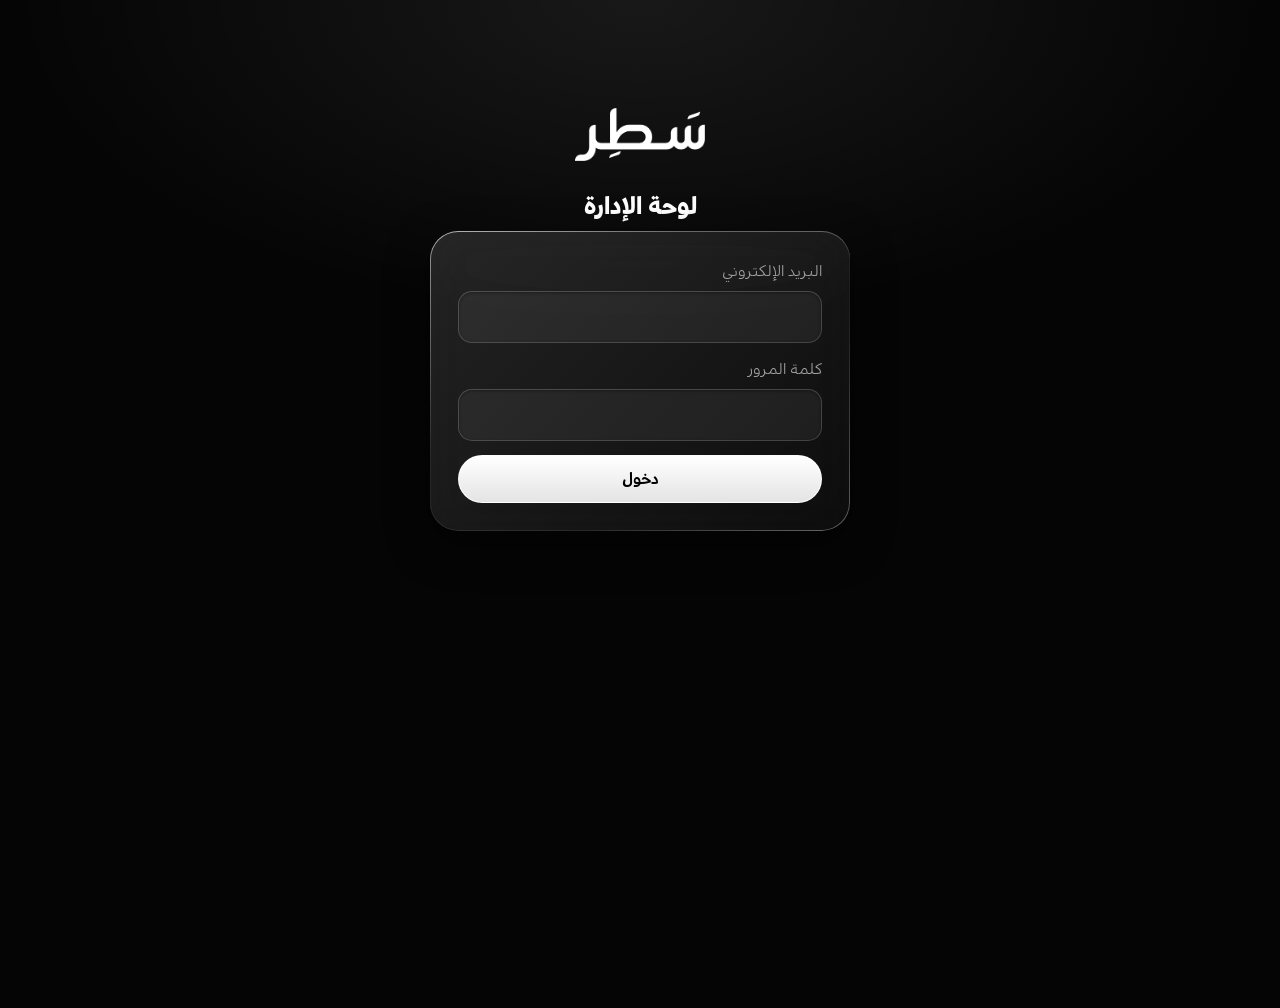
<file: admin/index.html>
<!doctype html>
<html lang="ar" dir="rtl">
<head>
<meta charset="utf-8">
<meta name="viewport" content="width=device-width,initial-scale=1,viewport-fit=cover">
<meta name="theme-color" content="#050505">
<meta name="robots" content="noindex,nofollow">
<title>لوحة الإدارة | سَطِر</title>
<link rel="stylesheet" href="../assets/fonts.css">
<link rel="stylesheet" href="../assets/pages.css">
</head>
<body>
<svg width="0" height="0" style="position:absolute" aria-hidden="true">
  <symbol id="i-close" viewBox="0 0 24 24"><path d="M6 6l12 12M18 6L6 18"/></symbol>
  <symbol id="i-home" viewBox="0 0 24 24"><path d="M3 11.5 12 4l9 7.5"/><path d="M5.5 10v9.5h13V10"/><path d="M10 19.5v-5h4v5"/></symbol>
</svg>

<!-- تسجيل الدخول -->
<div class="wrap" id="loginView" hidden>
  <div class="login">
    <div style="text-align:center;margin-bottom:10px"><img src="../assets/logo.png" alt="سَطِر" width="130" height="53" style="margin-inline:auto"></div>
    <h1 style="text-align:center;font-size:1.5rem">لوحة الإدارة</h1>
    <form id="loginForm" class="glass" novalidate>
      <div class="fld"><label for="em">البريد الإلكتروني</label><input id="em" type="email" dir="ltr" autocomplete="username" inputmode="email"></div>
      <div class="fld"><label for="pw">كلمة المرور</label><input id="pw" type="password" dir="ltr" autocomplete="current-password"></div>
      <p class="err" id="loginErr" role="alert" hidden></p>
      <button class="btn solid full" type="submit" id="loginBtn">دخول</button>
    </form>
  </div>
</div>

<!-- اللوحة -->
<div class="wrap wide" id="appView" hidden>
  <header class="top">
    <img src="../assets/logo.png" alt="سَطِر" width="640" height="262">
    <div style="display:flex;gap:8px;align-items:center;flex-wrap:wrap">
      <span class="help num" id="who"></span>
      <button class="btn ghost" type="button" id="refresh" style="padding:6px 16px">تحديث</button>
      <button class="btn ghost" type="button" id="out" style="padding:6px 16px">خروج</button>
    </div>
  </header>
  <h1>الطلبات</h1>
  <div class="stats" id="stats"></div>
  <div class="bar"><input class="grow" id="search" type="search" placeholder="ابحث بالاسم أو الهاتف أو رقم التتبع" aria-label="بحث"></div>
  <p class="err" id="listErr" role="alert" hidden></p>
  <div class="orders" id="orders"></div>
</div>

<!-- تفاصيل الطلب -->
<div class="ov" id="ov" role="dialog" aria-modal="true" aria-labelledby="ovTitle">
  <div class="sheet" id="sheet"></div>
</div>
<div class="toast" id="toast" hidden role="status"></div>

<script src="../assets/config.js"></script>
<script src="../assets/satr-api.js"></script>
<script>
(function () {
  'use strict';
  var $ = function (s, r) { return (r || document).querySelector(s); };
  var A = SATR.admin, ALL = [], filter = 'all', openId = null;

  function el(tag, cls, txt) { var e = document.createElement(tag); if (cls) e.className = cls; if (txt != null) e.textContent = txt; return e; }
  function when(iso) { try { return new Date(iso).toLocaleString('ar', { dateStyle: 'medium', timeStyle: 'short' }); } catch (e) { return ''; } }
  function money(t) { return t == null ? 'حسب الاتفاق' : t + ' شيكل'; }
  function toast(m) { var t = $('#toast'); t.textContent = m; t.hidden = false; clearTimeout(toast.t); toast.t = setTimeout(function () { t.hidden = true; }, 2400); }
  function view(name) { $('#loginView').hidden = name !== 'login'; $('#appView').hidden = name !== 'app'; }
  function waNum(p) { var d = String(p || '').replace(/\D/g, ''); if (d.length === 10 && d[0] === '0') d = '972' + d.slice(1); else if (d.length === 9) d = '972' + d; return d; }

  /* ---------- الدخول ---------- */
  function start() {
    if (!SATR.configured()) { view('login'); showLoginErr('الاتصال بقاعدة البيانات غير مُعدّ. عدّل assets/config.js.'); return; }
    if (!A.session()) { view('login'); return; }
    A.check().then(function (ok) { if (ok) enter(); else { A.signOut(); view('login'); } });
  }
  function showLoginErr(m) { var e = $('#loginErr'); e.textContent = m || ''; e.hidden = !m; }
  $('#loginForm').addEventListener('submit', function (ev) {
    ev.preventDefault(); showLoginErr('');
    var em = $('#em').value.trim(), pw = $('#pw').value;
    if (!em || !pw) { showLoginErr('أدخل البريد وكلمة المرور.'); return; }
    if (!SATR.configured()) { showLoginErr('الاتصال بقاعدة البيانات غير مُعدّ. عدّل assets/config.js.'); return; }
    var b = $('#loginBtn'); b.disabled = true; b.textContent = 'جارٍ الدخول…';
    A.signIn(em, pw).then(function () { $('#pw').value = ''; enter(); }, function (e) { showLoginErr(SATR.errorMessage(e)); })
      .then(function () { b.disabled = false; b.textContent = 'دخول'; });
  });
  $('#out').addEventListener('click', function () { A.signOut(); ALL = []; closeSheet(); view('login'); });

  function enter() {
    var s = A.session(); $('#who').textContent = s && s.email || '';
    view('app'); load();
  }

  /* ---------- القائمة ---------- */
  function load() {
    $('#listErr').hidden = true;
    return A.listOrders().then(function (rows) { ALL = rows || []; renderStats(); renderList(); },
      function (e) {
        if (e.code === 'not_admin') { A.signOut(); view('login'); showLoginErr('انتهت الجلسة. سجّل الدخول من جديد.'); return; }
        var m = $('#listErr'); m.textContent = SATR.errorMessage(e); m.hidden = false;
      });
  }
  $('#refresh').addEventListener('click', function () { load().then(function () { toast('تم التحديث'); }); });
  function byId(id) { for (var i = 0; i < ALL.length; i++) if (ALL[i].id === id) return ALL[i]; return null; }

  function renderStats() {
    var box = $('#stats'); box.textContent = '';
    var counts = { all: ALL.length }; SATR.STATUS.forEach(function (s) { counts[s] = 0; });
    ALL.forEach(function (o) { counts[o.status] = (counts[o.status] || 0) + 1; });
    [['all', 'كل الطلبات']].concat(SATR.STATUS.map(function (s) { return [s, SATR.statusLabel(s)]; })).forEach(function (p) {
      var b = el('button', 'stat' + (filter === p[0] ? ' on' : '')); b.type = 'button'; b.setAttribute('data-f', p[0]);
      b.appendChild(el('b', null, String(counts[p[0]] || 0))); b.appendChild(el('span', null, p[1]));
      b.addEventListener('click', function () { filter = p[0]; renderStats(); renderList(); });
      box.appendChild(b);
    });
  }

  function renderList() {
    var box = $('#orders'); box.textContent = '';
    var q = $('#search').value.trim().toLowerCase(), qd = q.replace(/\D/g, '');
    var rows = ALL.filter(function (o) {
      if (filter !== 'all' && o.status !== filter) return false;
      if (!q) return true;
      return o.name.toLowerCase().indexOf(q) > -1 || o.code.toLowerCase().indexOf(q) > -1 || (qd.length > 2 && o.phone_key.indexOf(qd.slice(-9)) > -1);
    });
    if (!rows.length) { box.appendChild(el('p', 'empty', ALL.length ? 'لا توجد طلبات مطابقة.' : 'لا توجد طلبات بعد.')); return; }
    rows.forEach(function (o) {
      var b = el('button', 'o'); b.type = 'button'; b.setAttribute('data-id', o.id);
      var l = el('div'); l.appendChild(el('h3', null, o.name + ' — ' + o.product_name + ' × ' + o.qty));
      l.appendChild(el('p', null, o.code + '  •  ' + o.city + '  •  ' + when(o.created_at)));
      var r = el('div', 'r'); r.appendChild(el('span', 'chip' + (o.status === 'new' ? ' on' : o.status === 'cancelled' ? ' bad' : ''), SATR.statusLabel(o.status, o.delivery_method)));
      r.appendChild(el('p', null, money(o.total)));
      b.appendChild(l); b.appendChild(r);
      b.addEventListener('click', function () { openSheet(o); });
      box.appendChild(b);
    });
  }
  $('#search').addEventListener('input', renderList);

  /* ---------- تفاصيل الطلب ---------- */
  function closeSheet() { openId = null; $('#ov').classList.remove('open'); document.body.style.overflow = ''; }
  $('#ov').addEventListener('click', function (e) { if (e.target === this) closeSheet(); });
  document.addEventListener('keydown', function (e) { if (e.key === 'Escape') closeSheet(); });

  function openSheet(o) {
    openId = o.id; renderSheet(o);
    $('#ov').classList.add('open'); document.body.style.overflow = 'hidden'; $('#sheet').scrollTop = 0;
    A.listEvents(o.id).then(function (ev) { if (openId === o.id) fillEvents(ev || [], o); }, function () {});
  }

  function row(k, v, extra) { var r = el('div', 'row'); r.appendChild(el('span', null, k)); var b = el('b', extra || null, v); r.appendChild(b); return r; }

  function renderSheet(o) {
    var s = $('#sheet'); s.textContent = '';
    var head = el('div', 'sh-head'); var h = el('h2', null, o.code); h.id = 'ovTitle'; h.className = 'num';
    var x = el('button', 'x'); x.type = 'button'; x.setAttribute('aria-label', 'إغلاق'); x.innerHTML = '<svg class="ic"><use href="#i-close"/></svg>';
    x.addEventListener('click', closeSheet); head.appendChild(h); head.appendChild(x); s.appendChild(head);

    var info = el('div');
    info.appendChild(row('الاسم', o.name));
    var pr = el('div', 'row'); pr.appendChild(el('span', null, 'الهاتف')); var pb = el('b'); var pa = el('a', 'num', o.phone); pa.href = 'tel:' + o.phone.replace(/[^\d+]/g, ''); pa.style.textDecoration = 'underline'; pb.appendChild(pa); pr.appendChild(pb); info.appendChild(pr);
    info.appendChild(row('الاستلام', o.delivery_method === 'pickup' ? 'استلام شخصي' : 'توصيل'));
    info.appendChild(row('المدينة', o.city));
    if (o.address) info.appendChild(row('العنوان', o.address));
    info.appendChild(row('المنتج', o.product_name));
    info.appendChild(row('الكمية', String(o.qty)));
    info.appendChild(row('الإجمالي', money(o.total)));
    if (o.site_link) { var lr = el('div', 'row'); lr.appendChild(el('span', null, 'رابط الموقع')); var lb = el('b'); var la = el('a', 'num', o.site_link); la.href = o.site_link; la.target = '_blank'; la.rel = 'noopener noreferrer'; la.style.textDecoration = 'underline'; lb.appendChild(la); lr.appendChild(lb); info.appendChild(lr); }
    if (o.details) { var dr = el('div', 'row'); dr.appendChild(el('span', null, 'التفاصيل')); dr.appendChild(el('b', 'pre', o.details)); info.appendChild(dr); }
    info.appendChild(row('تاريخ الطلب', when(o.created_at)));
    s.appendChild(info);

    var acts = el('div', 'acts');
    var wa = el('a', 'btn ghost', 'واتساب مع الزبون'); wa.href = 'https://wa.me/' + waNum(o.phone) + '?text=' + encodeURIComponent('مرحباً ' + o.name + '، بخصوص طلبك رقم ' + o.code + ' من سَطِر'); wa.target = '_blank'; wa.rel = 'noopener noreferrer';
    var tr = el('a', 'btn ghost', 'صفحة التتبع'); tr.href = '../track-order/?code=' + encodeURIComponent(o.code); tr.target = '_blank'; tr.rel = 'noopener noreferrer';
    acts.appendChild(wa); acts.appendChild(tr); s.appendChild(acts);

    /* تغيير الحالة */
    var sec = el('div', 'sec'); sec.appendChild(el('h3', null, 'تحديث الحالة (تظهر للزبون)'));
    var f1 = el('div', 'fld'); var sel = el('select'); sel.id = 'stSel'; sel.setAttribute('aria-label', 'الحالة');
    SATR.STATUS.forEach(function (st) { var op = el('option', null, SATR.statusLabel(st, o.delivery_method)); op.value = st; if (o.delivery_method === 'pickup' && st === 'out_for_delivery') op.disabled = true; if (st === o.status) op.selected = true; sel.appendChild(op); });
    f1.appendChild(sel); sec.appendChild(f1);
    var f2 = el('div', 'fld'); var note = el('input'); note.type = 'text'; note.id = 'stNote'; note.maxLength = 300; note.placeholder = 'ملاحظة للزبون (اختياري)'; note.setAttribute('aria-label', 'ملاحظة للزبون'); f2.appendChild(note); sec.appendChild(f2);
    var save = el('button', 'btn solid full', 'حفظ الحالة'); save.type = 'button'; save.id = 'stSave';
    save.addEventListener('click', function () {
      if (sel.value === o.status && !note.value.trim()) { toast('لم تتغير الحالة'); return; }
      save.disabled = true; save.textContent = 'جارٍ الحفظ…';
      A.setStatus(o.id, sel.value, note.value.trim()).then(function () {
        o.status = sel.value; note.value = ''; toast('تم حفظ الحالة');
        A.listEvents(o.id).then(function (ev) { if (openId === o.id) fillEvents(ev || [], o); }, function () {});
        return load();
      }, function (e) { toast(SATR.errorMessage(e)); }).then(function () { save.disabled = false; save.textContent = 'حفظ الحالة'; });
    });
    sec.appendChild(save); s.appendChild(sec);

    /* ملاحظة داخلية */
    var sec2 = el('div', 'sec'); sec2.appendChild(el('h3', null, 'ملاحظة داخلية (لا تظهر للزبون)'));
    var ta = el('textarea'); ta.id = 'inNote'; ta.maxLength = 2000; ta.value = o.internal_note || ''; ta.setAttribute('aria-label', 'ملاحظة داخلية');
    var f3 = el('div', 'fld'); f3.appendChild(ta); sec2.appendChild(f3);
    var sv2 = el('button', 'btn ghost', 'حفظ الملاحظة'); sv2.type = 'button'; sv2.id = 'inSave';
    sv2.addEventListener('click', function () {
      sv2.disabled = true;
      A.setInternalNote(o.id, ta.value).then(function () { o.internal_note = ta.value.trim() || null; toast('تم حفظ الملاحظة'); }, function (e) { toast(SATR.errorMessage(e)); })
        .then(function () { sv2.disabled = false; });
    });
    sec2.appendChild(sv2); s.appendChild(sec2);

    var sec3 = el('div', 'sec'); sec3.id = 'evBox'; sec3.appendChild(el('h3', null, 'سجل التحديثات')); sec3.appendChild(el('p', 'help', 'جارٍ التحميل…')); s.appendChild(sec3);
  }

  function fillEvents(ev, o) {
    var box = $('#evBox'); if (!box) return; box.textContent = ''; box.appendChild(el('h3', null, 'سجل التحديثات'));
    if (!ev.length) { box.appendChild(el('p', 'help', 'لا يوجد سجل.')); return; }
    ev.slice().reverse().forEach(function (e) {
      var r = el('div', 'row'); r.appendChild(el('span', null, SATR.statusLabel(e.status, o.delivery_method) + (e.note ? ' — ' + e.note : ''))); r.appendChild(el('b', null, when(e.created_at))); box.appendChild(r);
    });
  }

  start();
})();
</script>
</body>
</html>
</file>
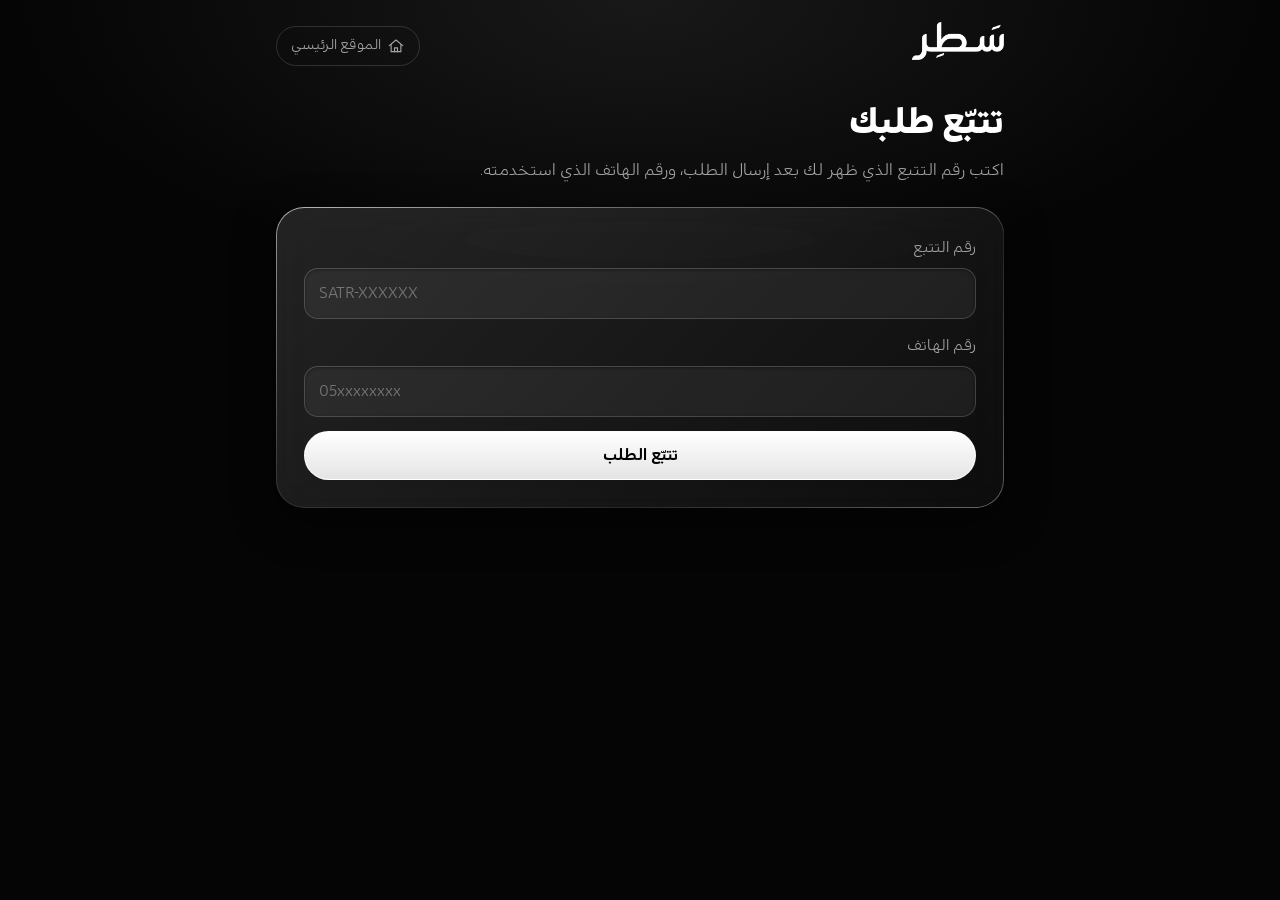
<file: track-order/index.html>
<!doctype html>
<html lang="ar" dir="rtl">
<head>
<meta charset="utf-8">
<meta name="viewport" content="width=device-width,initial-scale=1,viewport-fit=cover">
<meta name="theme-color" content="#050505">
<meta name="robots" content="noindex">
<title>تتبّع الطلب | سَطِر</title>
<link rel="stylesheet" href="../assets/fonts.css">
<link rel="stylesheet" href="../assets/pages.css">
</head>
<body>
<svg width="0" height="0" style="position:absolute" aria-hidden="true">
  <symbol id="i-check" viewBox="0 0 24 24"><path d="M5 12.5l4.5 4.5L19 7.5"/></symbol>
  <symbol id="i-home" viewBox="0 0 24 24"><path d="M3 11.5 12 4l9 7.5"/><path d="M5.5 10v9.5h13V10"/><path d="M10 19.5v-5h4v5"/></symbol>
</svg>

<div class="wrap">
  <header class="top">
    <a href="../" aria-label="سَطِر"><img src="../assets/logo.png" alt="سَطِر" width="640" height="262"></a>
    <a class="back" href="../"><svg class="ic"><use href="#i-home"/></svg>الموقع الرئيسي</a>
  </header>

  <h1>تتبّع طلبك</h1>
  <p class="sub">اكتب رقم التتبع الذي ظهر لك بعد إرسال الطلب، ورقم الهاتف الذي استخدمته.</p>

  <form id="f" class="glass" novalidate>
    <div class="fld"><label for="code">رقم التتبع</label>
      <input id="code" type="text" dir="ltr" placeholder="SATR-XXXXXX" autocomplete="off" autocapitalize="characters" spellcheck="false" maxlength="20"></div>
    <div class="fld"><label for="phone">رقم الهاتف</label>
      <input id="phone" type="tel" inputmode="tel" dir="ltr" placeholder="05xxxxxxxx" autocomplete="tel"></div>
    <p class="err" id="err" role="alert" hidden></p>
    <button class="btn solid full" type="submit" id="go">تتبّع الطلب</button>
  </form>

  <section class="res" id="res" hidden aria-live="polite"></section>
  <p class="hint" id="hint" hidden>تُحدَّث الحالة تلقائياً كل دقيقة.</p>
</div>

<script src="../assets/config.js"></script>
<script src="../assets/satr-api.js"></script>
<script>
(function () {
  'use strict';
  var $ = function (s, r) { return (r || document).querySelector(s); };
  var f = $('#f'), codeEl = $('#code'), phoneEl = $('#phone'), errEl = $('#err'), go = $('#go'), res = $('#res'), hint = $('#hint');
  var current = null, timer = null;

  function el(tag, cls, txt) { var e = document.createElement(tag); if (cls) e.className = cls; if (txt != null) e.textContent = txt; return e; }
  function digits(s) { return s.replace(/[٠-٩]/g, function (d) { return '٠١٢٣٤٥٦٧٨٩'.indexOf(d); }); }
  function when(iso) { try { return new Date(iso).toLocaleString('ar', { dateStyle: 'medium', timeStyle: 'short' }); } catch (e) { return ''; } }
  function money(t) { return t == null ? 'حسب الاتفاق' : t + ' شيكل'; }
  function showErr(m) { errEl.textContent = m || ''; errEl.hidden = !m; }

  /* تعبئة تلقائية: الرقم من الرابط، والهاتف من طلبات هذا الجهاز */
  var q = new URLSearchParams(location.search), qc = (q.get('code') || '').toUpperCase().slice(0, 20);
  if (qc) {
    codeEl.value = qc;
    try {
      var saved = JSON.parse(localStorage.getItem('satr.orders') || '[]') || [];
      for (var i = 0; i < saved.length; i++) if (saved[i].code === qc && saved[i].phone) { phoneEl.value = saved[i].phone; break; }
    } catch (e) {}
  }

  function render(o) {
    res.textContent = '';
    var card = el('div', 'glass'), head = el('div', 'res-head');
    var l = el('div'); l.appendChild(el('span', 'help', 'رقم التتبع')); l.appendChild(el('div', 'code-lg num', o.code));
    head.appendChild(l);
    var cancelled = o.status === 'cancelled';
    head.appendChild(el('span', 'chip ' + (cancelled ? 'bad' : 'on'), SATR.statusLabel(o.status, o.delivery_method)));
    card.appendChild(head);

    var kv = el('div', 'kv'); kv.style.margin = '14px 0 4px';
    [['المنتج', o.product_name], ['الكمية', String(o.qty)], ['السعر التقديري', money(o.total)],
     ['طريقة الاستلام', o.delivery_method === 'pickup' ? 'استلام شخصي' : 'توصيل'], ['تاريخ الطلب', when(o.created_at)]].forEach(function (p) {
      var d = el('div'); d.appendChild(el('span', null, p[0])); d.appendChild(el('b', null, p[1])); kv.appendChild(d);
    });
    card.appendChild(kv); res.appendChild(card);

    var events = o.events || [], last = {};
    events.forEach(function (e) { last[e.status] = e; });

    var tcard = el('div', 'glass');
    if (cancelled) {
      var b = el('div', 'big'); b.appendChild(el('strong', null, 'تم إلغاء هذا الطلب'));
      var ce = last.cancelled; if (ce && ce.note) b.appendChild(el('p', 'help', ce.note));
      b.appendChild(el('p', 'help', 'للاستفسار تواصل معنا عبر واتساب.'));
      tcard.appendChild(b);
    } else {
      var steps = SATR.flow(o.delivery_method), cur = steps.indexOf(o.status), ul = el('ul', 'tl');
      steps.forEach(function (s, n) {
        var li = el('li', n < cur ? 'done' : n === cur ? 'cur' : 'todo');
        if (n === cur) li.setAttribute('aria-current', 'step');
        var dot = el('span', 'dot');
        if (n <= cur) { dot.innerHTML = '<svg class="ic"><use href="#i-check"/></svg>'; }
        var body = el('div'); body.appendChild(el('h4', null, SATR.statusLabel(s, o.delivery_method)));
        var ev = last[s];
        if (ev) { body.appendChild(el('p', null, when(ev.at))); if (ev.note) body.appendChild(el('p', 'note', ev.note)); }
        li.appendChild(dot); li.appendChild(body); ul.appendChild(li);
      });
      tcard.appendChild(ul);
    }
    res.appendChild(tcard);

    if (events.length > 1) {
      var h = el('div', 'glass hist'); h.appendChild(el('h3', null, 'سجل التحديثات'));
      events.slice().reverse().forEach(function (e) {
        var r = el('div'); r.appendChild(el('span', null, SATR.statusLabel(e.status, o.delivery_method) + (e.note ? ' — ' + e.note : '')));
        r.appendChild(el('span', null, when(e.at))); h.appendChild(r);
      });
      res.appendChild(h);
    }
    res.hidden = false; hint.hidden = cancelled || o.status === 'delivered';
  }

  function lookup(silent) {
    var code = codeEl.value.trim().toUpperCase(), phone = digits(phoneEl.value.trim());
    if (!silent) showErr('');
    if (code.length < 6 || phone.replace(/\D/g, '').length < 9) { showErr('الرجاء إدخال رقم التتبع ورقم الهاتف كاملَين.'); return; }
    if (!SATR.configured()) { showErr('خدمة التتبع غير مفعّلة بعد. تواصل معنا عبر واتساب لمعرفة حالة طلبك.'); return; }
    if (!silent) { go.disabled = true; go.textContent = 'جارٍ البحث…'; }
    SATR.trackOrder(code, phone).then(function (o) {
      go.disabled = false; go.textContent = 'تتبّع الطلب';
      if (!o) { if (!silent) { res.hidden = true; hint.hidden = true; showErr('لم نجد طلباً بهذه البيانات. تأكد من رقم التتبع ومن الهاتف الذي استخدمته عند الطلب.'); } return; }
      showErr(''); current = { code: code, phone: phone }; render(o);
      try { history.replaceState(null, '', '?code=' + encodeURIComponent(o.code)); } catch (e) {}
      clearInterval(timer); timer = setInterval(function () { if (!document.hidden && current) lookup(true); }, 60000);
    }, function (e) {
      go.disabled = false; go.textContent = 'تتبّع الطلب';
      if (!silent) showErr(SATR.errorMessage(e));
    });
  }
  f.addEventListener('submit', function (e) { e.preventDefault(); lookup(false); });
  codeEl.addEventListener('input', function () { codeEl.value = codeEl.value.toUpperCase(); });
  if (codeEl.value && phoneEl.value) lookup(false);
})();
</script>
</body>
</html>
</file>
<file: assets/fonts.css>
@font-face{font-family:'Diodrum Arabic';font-weight:400;font-style:normal;font-display:swap;src:url([data-uri]) format('woff')}
@font-face{font-family:'Diodrum Arabic';font-weight:500;font-style:normal;font-display:swap;src:url([data-uri]) format('woff')}
@font-face{font-family:'Diodrum Arabic';font-weight:600;font-style:normal;font-display:swap;src:url([data-uri]) format('woff')}
@font-face{font-family:'Diodrum Arabic';font-weight:700;font-style:normal;font-display:swap;src:url([data-uri]) format('woff')}
</file>
<file: assets/pages.css>
/* ستايل مشترك لصفحات track-order و admin — نفس هوية الموقع: أسود مطفي + زجاج + Diodrum */
:root{
  --bg:#050505;--fg:#fff;--muted:#a6a6a6;--dim:#6f6f6f;
  --line:rgba(255,255,255,.14);--line-strong:rgba(255,255,255,.34);--err:#ff8a8a;--ok:#9be7b0;
  --f:"Diodrum Arabic",Tahoma,system-ui,sans-serif;
  --g-fill:linear-gradient(135deg,rgba(255,255,255,.12),rgba(255,255,255,.035));
  --g-blur:blur(22px) saturate(180%) brightness(1.08);
  --g-edge:linear-gradient(140deg,rgba(255,255,255,.55),rgba(255,255,255,.06) 34%,rgba(255,255,255,.04) 66%,rgba(255,255,255,.34));
  --g-shadow:inset 0 1px 0 rgba(255,255,255,.28),inset 0 -1px 0 rgba(255,255,255,.05),0 14px 40px rgba(0,0,0,.5);
  color-scheme:dark;padding-top:env(safe-area-inset-top,0px);padding-bottom:env(safe-area-inset-bottom,0px);box-sizing:border-box
}
*{box-sizing:border-box}
[hidden]{display:none!important}
html{-webkit-text-size-adjust:100%}
body{margin:0;background:var(--bg);color:var(--fg);direction:rtl;font-family:var(--f);font-size:16px;line-height:1.8;min-height:100svh;-webkit-font-smoothing:antialiased;
  background-image:radial-gradient(70% 45% at 50% 0%,rgba(255,255,255,.08),transparent 70%);background-repeat:no-repeat}
a{color:inherit;text-decoration:none}
button{font:inherit;color:inherit;background:none;border:0;cursor:pointer}
:focus-visible{outline:2px solid #fff;outline-offset:3px;border-radius:8px}
.ic{width:1.25em;height:1.25em;fill:none;stroke:currentColor;stroke-width:1.5;stroke-linecap:round;stroke-linejoin:round;flex:none}
.wrap{max-width:760px;margin-inline:auto;padding:0 max(16px,env(safe-area-inset-left,0px)) 56px max(16px,env(safe-area-inset-right,0px))}
.wrap.wide{max-width:1120px}
.top{display:flex;align-items:center;justify-content:space-between;gap:12px;padding:22px 0 10px}
.top img{width:92px;height:auto}
.back{font-size:.9rem;color:var(--muted);display:inline-flex;gap:6px;align-items:center;border:1px solid var(--line);border-radius:999px;padding:6px 14px}
.back:hover{color:#fff;border-color:var(--line-strong)}
h1{font-size:clamp(1.6rem,5vw,2.2rem);line-height:1.5;margin:18px 0 6px;font-weight:700}
.sub{color:var(--muted);margin:0 0 22px}
.glass{position:relative;background:var(--g-fill);-webkit-backdrop-filter:var(--g-blur);backdrop-filter:var(--g-blur);box-shadow:var(--g-shadow);border-radius:28px;padding:clamp(18px,3vw,28px)}
.glass::after{content:"";position:absolute;inset:0;border-radius:inherit;padding:1px;background:var(--g-edge);-webkit-mask:linear-gradient(#000 0 0) content-box,linear-gradient(#000 0 0);-webkit-mask-composite:xor;mask-composite:exclude;pointer-events:none}
@media (prefers-reduced-transparency:reduce){.glass{-webkit-backdrop-filter:none;backdrop-filter:none;background:#161616}}
.fld{display:grid;gap:6px;margin-bottom:14px;min-width:0}
label,.lbl{font-size:.92rem;color:var(--muted)}
input,select,textarea{width:100%;font:inherit;font-size:16px;line-height:1.6;color:#fff;background:rgba(255,255,255,.06);border:1px solid rgba(255,255,255,.16);box-shadow:inset 0 1px 3px rgba(0,0,0,.35);border-radius:14px;padding:12px 14px}
input:focus,select:focus,textarea:focus{outline:none;border-color:#fff;background:rgba(255,255,255,.1)}
input[dir=ltr]{text-align:start}
select option{color:#000}
textarea{min-height:84px;resize:vertical}
.btn{display:inline-flex;align-items:center;justify-content:center;gap:10px;border-radius:999px;padding:12px 26px;font-weight:600;line-height:1.4;border:1px solid var(--line-strong);transition:background .25s,color .25s,opacity .25s}
.btn.solid{background:linear-gradient(180deg,#fff,#e4e4e4);color:#000;border-color:rgba(255,255,255,.9)}
.btn.solid:hover{background:#fff}
.btn.ghost:hover{background:#fff;color:#000}
.btn:disabled{opacity:.5;cursor:default}
.btn.full{width:100%}
.err{color:var(--err);font-size:.9rem;margin:0 0 12px}
.okmsg{color:var(--ok);font-size:.9rem;margin:0 0 12px}
.help{font-size:.84rem;color:var(--dim);margin:0}
.chip{display:inline-block;border:1px solid var(--line-strong);border-radius:999px;padding:2px 12px;font-size:.8rem;color:var(--muted)}
.chip.on{background:#fff;color:#000;border-color:#fff}
.chip.bad{border-color:rgba(255,138,138,.6);color:var(--err)}
.num{direction:ltr;unicode-bidi:isolate;display:inline-block}

/* ---------- track-order ---------- */
.res{display:grid;gap:18px;margin-top:18px}
.res-head{display:flex;justify-content:space-between;align-items:flex-start;gap:12px;flex-wrap:wrap}
.res-head h2{margin:0;font-size:1.15rem;line-height:1.6}
.code-lg{font-size:1.25rem;font-weight:700;letter-spacing:.12em}
.kv{display:grid;grid-template-columns:repeat(auto-fit,minmax(150px,1fr));gap:10px}
.kv div{border:1px solid var(--line);border-radius:16px;padding:10px 14px;background:rgba(255,255,255,.04)}
.kv span{display:block;font-size:.78rem;color:var(--dim)}
.kv b{font-weight:600}
.big{display:grid;justify-items:center;text-align:center;gap:6px;padding:6px 0}
.big strong{font-size:1.5rem;line-height:1.5}
.tl{list-style:none;margin:0;padding:0;display:grid;gap:0}
.tl li{position:relative;display:grid;grid-template-columns:28px 1fr;gap:14px;padding-bottom:20px}
.tl li:last-child{padding-bottom:0}
.tl li::before{content:"";position:absolute;inset-inline-start:13px;top:26px;bottom:-2px;width:2px;background:var(--line)}
.tl li:last-child::before{display:none}
.tl li.done::before{background:rgba(255,255,255,.7)}
.dot{width:28px;height:28px;border-radius:50%;border:2px solid var(--line-strong);display:grid;place-items:center;background:var(--bg);z-index:1}
.tl li.done .dot{background:#fff;border-color:#fff;color:#000}
.tl li.cur .dot{background:#fff;border-color:#fff;color:#000;box-shadow:0 0 0 6px rgba(255,255,255,.16)}
.tl li.todo{color:var(--dim)}
.dot svg{width:15px;height:15px;stroke-width:2.4}
.tl h4{margin:0;font-weight:600;font-size:1rem;line-height:1.6}
.tl p{margin:0;font-size:.85rem;color:var(--muted)}
.tl .note{color:#fff;opacity:.9;margin-top:2px}
@media (prefers-reduced-motion:no-preference){.tl li.cur .dot{animation:pls 2s ease-in-out infinite}@keyframes pls{50%{box-shadow:0 0 0 10px rgba(255,255,255,.04)}}}
.hist{border-top:1px dashed var(--line);padding-top:14px;display:grid;gap:8px}
.hist h3{margin:0;font-size:.95rem;color:var(--muted);font-weight:500}
.hist div{display:flex;justify-content:space-between;gap:12px;font-size:.88rem;border-bottom:1px solid var(--line);padding:6px 0}
.hist div span:first-child{color:var(--muted)}
.hint{text-align:center;color:var(--dim);font-size:.85rem;margin-top:20px}

/* ---------- admin ---------- */
.login{max-width:420px;margin:12vh auto 0}
.bar{display:flex;gap:10px;align-items:center;flex-wrap:wrap;margin:16px 0}
.bar .grow{flex:1;min-width:180px}
.stats{display:grid;grid-template-columns:repeat(auto-fit,minmax(120px,1fr));gap:10px;margin:8px 0 16px}
.stat{border:1px solid var(--line);border-radius:18px;padding:10px 14px;background:rgba(255,255,255,.04);text-align:start;transition:border-color .2s,background .2s}
.stat.on{border-color:#fff;background:rgba(255,255,255,.12)}
.stat b{display:block;font-size:1.5rem;line-height:1.3}.stat span{font-size:.8rem;color:var(--muted)}
.orders{display:grid;gap:10px}
.o{display:grid;grid-template-columns:1fr auto;gap:6px 14px;align-items:center;text-align:start;width:100%;border:1px solid var(--line);border-radius:20px;padding:14px 18px;background:rgba(255,255,255,.045);transition:border-color .2s,background .2s}
.o:hover{border-color:var(--line-strong);background:rgba(255,255,255,.08)}
.o h3{margin:0;font-size:1rem;line-height:1.6}
.o p{margin:0;font-size:.84rem;color:var(--muted)}
.o .r{display:grid;justify-items:end;gap:4px}
.empty{text-align:center;color:var(--muted);padding:34px 8px;margin:0}
.ov{position:fixed;inset:0;z-index:50;background:rgba(0,0,0,.66);-webkit-backdrop-filter:blur(6px);backdrop-filter:blur(6px);display:none;align-items:flex-end;justify-content:center}
.ov.open{display:flex}
.sheet{width:100%;max-width:640px;max-height:92svh;overflow:auto;background:linear-gradient(135deg,#1c1c1c,#0d0d0d);border:1px solid rgba(255,255,255,.22);border-bottom:0;border-radius:28px 28px 0 0;padding:20px max(18px,env(safe-area-inset-left,0px)) calc(24px + env(safe-area-inset-bottom,0px)) max(18px,env(safe-area-inset-right,0px))}
@media (min-width:720px){.ov{align-items:center;padding:24px}.sheet{border-bottom:1px solid rgba(255,255,255,.22);border-radius:28px}}
.sh-head{display:flex;justify-content:space-between;align-items:center;gap:12px;margin-bottom:12px}
.sh-head h2{margin:0;font-size:1.1rem}
.x{width:40px;height:40px;border:1px solid rgba(255,255,255,.24);background:rgba(255,255,255,.08);border-radius:50%;display:grid;place-items:center}
.sec{border-top:1px solid var(--line);padding-top:14px;margin-top:14px}
.sec h3{margin:0 0 8px;font-size:.95rem;color:var(--muted);font-weight:500}
.row{display:flex;justify-content:space-between;gap:14px;padding:6px 0;border-bottom:1px dashed var(--line);font-size:.93rem}
.row span:first-child{color:var(--muted);flex:none}
.row b{font-weight:500;text-align:end;overflow-wrap:anywhere;min-width:0}
.pre{white-space:pre-wrap;overflow-wrap:anywhere}
.acts{display:flex;gap:8px;flex-wrap:wrap;margin-top:8px}
.toast{position:fixed;inset-inline:16px;bottom:calc(18px + env(safe-area-inset-bottom,0px));z-index:70;margin-inline:auto;max-width:420px;text-align:center;background:#fff;color:#000;border-radius:999px;padding:10px 18px;font-weight:600;box-shadow:0 10px 40px rgba(0,0,0,.6)}
</file>
